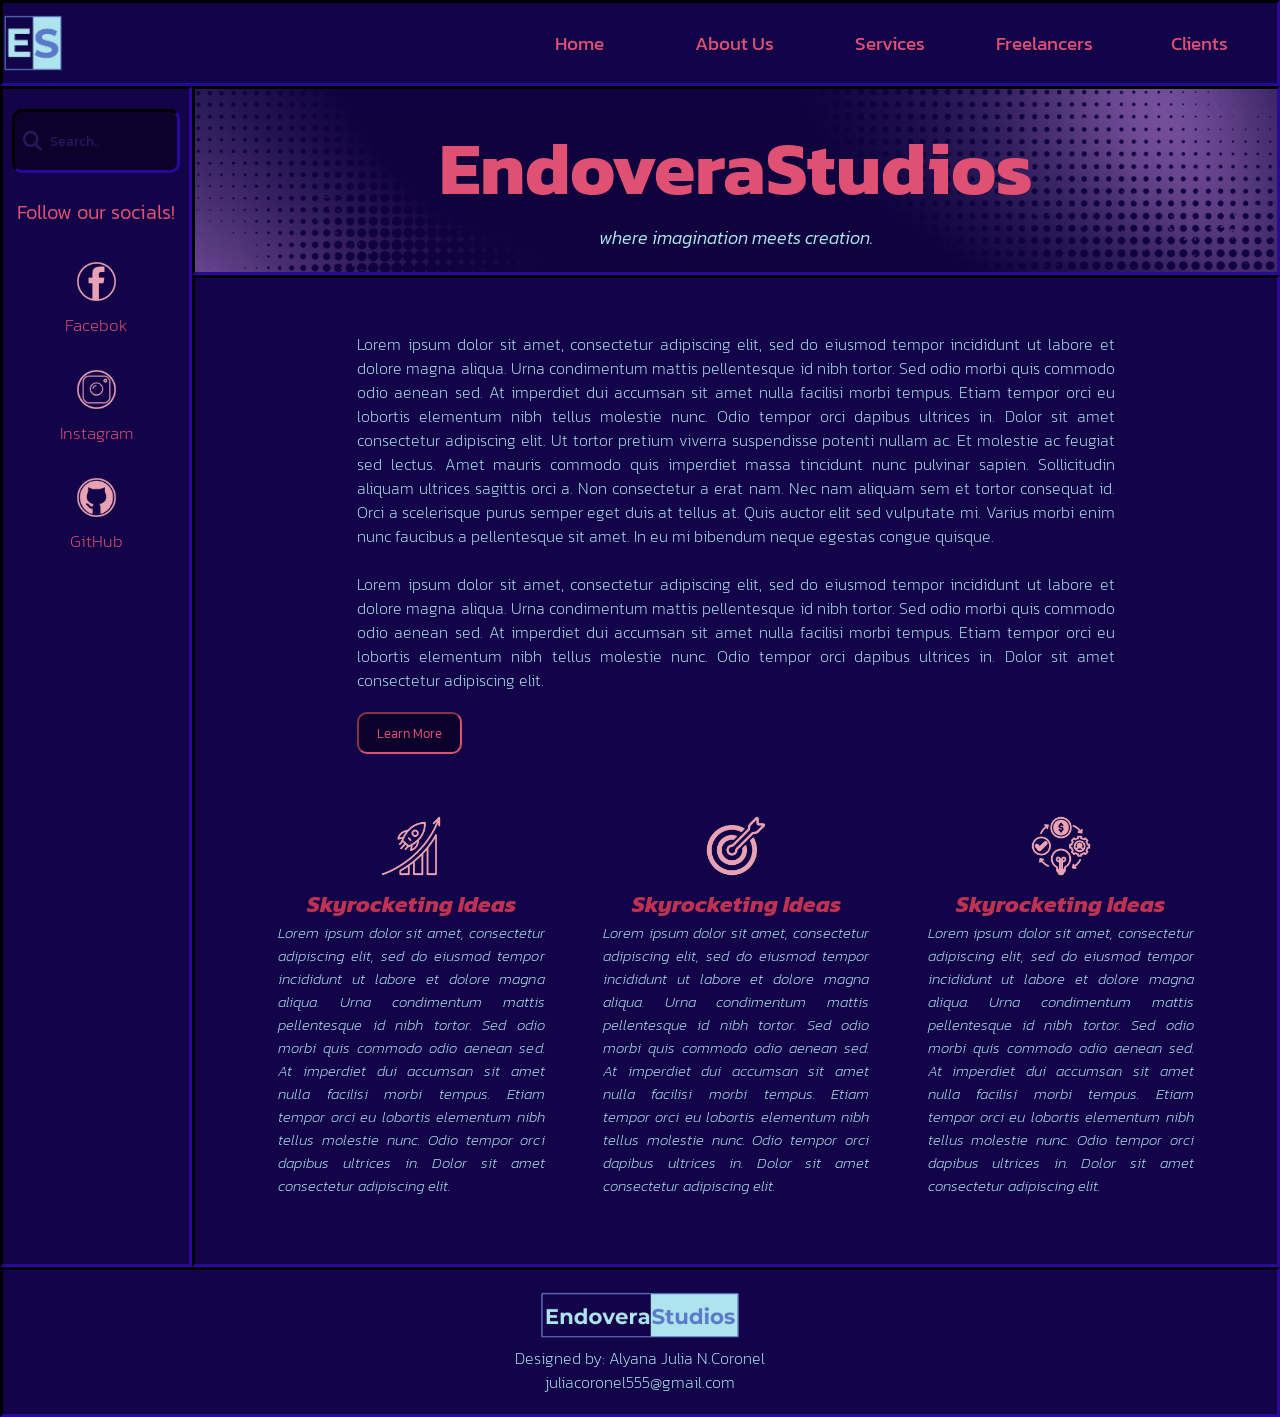
<file: index.html>
<!DOCTYPE html>
<html lang="en">
<head>
    <meta charset="UTF-8">
    <meta name="viewport" content="width=device-width, initial-scale=1.0">
    <title>Responsive Website Version of EndoveraStudios</title>
    <link rel="stylesheet" href="https://cdnjs.cloudflare.com/ajax/libs/font-awesome/6.5.2/css/all.min.css">
    <link rel="stylesheet" href="styles.css">
    <style>
        .home_page {
            width: 100%;
            min-height: 75%;
            background: #130449;
            overflow: hidden;
            text-align: center;
            display: flex;
        }

        .mainpage_container {
            display: flex;
            flex-direction: column;
            width: 85%;
        }

        .sidebar_container {
            padding-top: 20px;
            background: #130449;
            width: 15%;
            display: flex;
            flex-direction: column;
            align-items: center;
            font-size: 1.2rem;
            position: sticky;
            top: 0;
            border-style: inset;
            border-color: #130449;
        }

        .searchbar {
            display: flex;
            align-items: center;
            justify-content: space-between;
            background: hsl(253, 91%, 9%);
            width: 90%;
            color: hsl(253, 58%, 23%);
            border-style: inset;
            border-color: #130449;
            border-radius: 10px;
            margin-bottom: 1.5rem;
        }

        .search_icon {
            padding-left: 8px;
        }

        .search_icon:hover {
            color: #aee4ed;
        }

        input {
            font-size: 0.9rem;
            margin-left: 0.5rem;
            margin-right: 0.5rem;
            width: 80%;
            border: none;
            outline: none;
            background: hsl(253, 91%, 9%);
            color: #aee4ed;
        }

        ::placeholder {
            color: hsl(253, 58%, 23%);
        }

        .follow_text {
            color: #e05072;
            text-align: center;
            font-size: 20px;
            font-weight: 300;
        }

        .socmed_icons {
            margin-top: 2rem;
            text-align: center;
        }

        .socmed_names {
            text-decoration: none;
            color: #e05072;
            text-align: center;
            font-size: 17px;
            font-weight: 200;
        }

        .main_page {
            width: 100%;
            display: flex;
            flex-direction: column;
            align-items: center;
            position: relative;
        }

        .bg_image {
            width: 100%;
            background-color: #231d61;
            border-style: inset;
            border-color: #130449;
            height: 20%;
        }

        .image_inside {
            background-image: url('images/BannerBG2.png');
            background-repeat: no-repeat;
            background-size: cover;
            background-attachment: local;
            height: 100%;
            margin: 0;
            padding: 0;
        }

        .welcome_text {
            color: #e05072;
            padding: 2%;
        }

        .welcome_text h3 {
            font-size: 75px;
            font-weight: 700;
        }

        .welcome_text h6 {
            font-size: 18px;
            color: #aee4ed;
            font-style: oblique;
            font-weight: 300;
        }

        .main_content_container {
            border-style: inset;
            border-color: #130449;
        }

        .company_brief_info {
            color: #aee4ed;
            text-align: justify;
            padding: 5% 15% 0 15%;
            font-weight: 200;
            width: 100%;
            height: 50%;
            text-wrap: wrap;
        }

        .learn_more_button {
            border-radius: 10px;
            border: 2px solid #e05072;
            border-style: inset;
            color: #e05072;
            padding: 9px 18px;
            text-align: center;
            cursor: pointer;
            background-color:hsl(253, 91%, 9%);
            transition: all 0.15s ease-in-out;
            font-weight: 300;
            margin-top: 20px;
        }

        .learn_more_button:hover {
            background-color:#bd3253;
            color: hsl(253, 91%, 9%);
            border-color: hsl(253, 91%, 9%);
            font-weight: 400;
        }

        .benefits_container {
            box-sizing: border-box;
            margin: 0;
            display: flex;
            justify-content: space-around;
            color: #aee4ed;
            font-style: oblique;
            font-size: 15px;
            font-weight: 200;
            align-items: center;
            padding: 1% 5% 5% 5%;
        }

        .benefits_container p {
            text-align: justify;
        }

        .features {
            padding: 3%;
        }

        .features h2 {
            color:#bd3253;
        }
    </style>
</head>
<body>
    <!-- NavBar Section -->
    <nav class="navbar">
        <div class="navbar_container">
            <a href="index.html" id="navbar_logo">
                <img src="images/EndoveraStudiosLogo1.png" width="60px" height="60px">
            </a>
            <div class="navbar_toggle" id="mobile-menu">
                <span class="bar"></span>
                <span class="bar"></span>
                <span class="bar"></span>
            </div>
            <ul class="navbar_menu">
                <li class="navbar_item">
                    <a href="index.html" class="navbar_links" id="home-page">Home</a>
                </li>
                <li class="navbar_item">
                    <a href="about_us.html" class="navbar_links" id="about-us-page">About Us</a>
                </li>
                <li class="navbar_item">
                    <a href="services.html" class="navbar_links" id="services-page">Services</a>
                </li>
                <li class="navbar_item">
                    <a href="freelancers.html" class="navbar_links" id="freelancers-page">Freelancers</a>
                </li>
                <li class="navbar_item">
                    <a href="clients.html" class="navbar_links" id="clients-page">Clients</a>
                </li>
            </ul>
        </div>
    </nav>
    <div class="home_page" class="clearfix">
        <div class="sidebar_container">
            <div class="searchbar">
                <div class="search_icon">
                    <div class="fa fa-search"></div>
                </div>
                <input type="text" placeholder="Search.."><br><br>
            </div>
            <div class="follow_text">Follow our socials!</div>
            <div class="socmed_icons">
                <a href="/EndoveraStudios_fb_page/" target="_blank"><img src="images/fb_logo.png" width="45px" height="45px"></a><br>
                <div class="socmed_names">Facebok</div><br>
                <a href="/EndoveraStudios_insta_page/" target="_blank"><img src="images/ig_logo.png" width="45px" height="45px"></a><br>
                <div class="socmed_names">Instagram</div><br>
                <a href="/EndoveraStudios_gitHub/" target="_blank"><img src="images/git_logo.png" width="45px" height="45px"></a><br>
                <div class="socmed_names">GitHub</div>
            </div>
        </div>
        <div class="mainpage_container">
            <div class="main_page">
                <div class="bg_image">
                    <div class="image_inside">
                        <div class="welcome_text">
                            <h3>EndoveraStudios</h3>
                            <h6>where imagination meets creation.</h6>
                        </div>
                    </div>
                </div>
                <div class="main_content_container">
                    <div class="company_brief_info">
                        <p>Lorem ipsum dolor sit amet, consectetur adipiscing elit, sed do eiusmod tempor incididunt ut labore et dolore magna aliqua. Urna condimentum mattis pellentesque
                            id nibh tortor. Sed odio morbi quis commodo odio aenean sed. At imperdiet dui accumsan sit amet nulla facilisi morbi tempus. Etiam tempor orci eu lobortis elementum
                            nibh tellus molestie nunc. Odio tempor orci dapibus ultrices in. Dolor sit amet consectetur adipiscing elit. Ut tortor pretium viverra suspendisse potenti nullam ac.
                            Et molestie ac feugiat sed lectus. Amet mauris commodo quis imperdiet massa tincidunt nunc pulvinar sapien. Sollicitudin aliquam ultrices sagittis orci a.
                            Non consectetur a erat nam. Nec nam aliquam sem et tortor consequat id. Orci a scelerisque purus semper eget duis at tellus at. Quis auctor elit sed vulputate mi.
                            Varius morbi enim nunc faucibus a pellentesque sit amet. In eu mi bibendum neque egestas congue quisque.</p><br>
                        <p>Lorem ipsum dolor sit amet, consectetur adipiscing elit, sed do eiusmod tempor incididunt ut labore et dolore magna aliqua. Urna condimentum mattis pellentesque
                            id nibh tortor. Sed odio morbi quis commodo odio aenean sed. At imperdiet dui accumsan sit amet nulla facilisi morbi tempus. Etiam tempor orci eu lobortis elementum
                            nibh tellus molestie nunc. Odio tempor orci dapibus ultrices in. Dolor sit amet consectetur adipiscing elit.</p>
                        <a href="about_us.html"><button class="learn_more_button">Learn More</button></a>
                    </div>
                    <div class="benefits_container">
                        <div class="features">
                            <img src="images/f1.png" width="70px" height="70px">
                            <h2>Skyrocketing Ideas</h2>
                            <p>Lorem ipsum dolor sit amet, consectetur adipiscing elit, sed do eiusmod tempor incididunt ut labore et dolore magna aliqua. Urna condimentum mattis pellentesque
                                id nibh tortor. Sed odio morbi quis commodo odio aenean sed. At imperdiet dui accumsan sit amet nulla facilisi morbi tempus. Etiam tempor orci eu lobortis elementum
                                nibh tellus molestie nunc. Odio tempor orci dapibus ultrices in. Dolor sit amet consectetur adipiscing elit.</p>
                        </div>
                        <div class="features">
                            <img src="images/f2.png" width="70px" height="70px">
                            <h2>Skyrocketing Ideas</h2>
                            <p>Lorem ipsum dolor sit amet, consectetur adipiscing elit, sed do eiusmod tempor incididunt ut labore et dolore magna aliqua. Urna condimentum mattis pellentesque
                                id nibh tortor. Sed odio morbi quis commodo odio aenean sed. At imperdiet dui accumsan sit amet nulla facilisi morbi tempus. Etiam tempor orci eu lobortis elementum
                                nibh tellus molestie nunc. Odio tempor orci dapibus ultrices in. Dolor sit amet consectetur adipiscing elit.</p>
                        </div>
                        <div class="features">
                            <img src="images/f3.png" width="70px" height="70px">
                            <h2>Skyrocketing Ideas</h2>
                            <p>Lorem ipsum dolor sit amet, consectetur adipiscing elit, sed do eiusmod tempor incididunt ut labore et dolore magna aliqua. Urna condimentum mattis pellentesque
                                id nibh tortor. Sed odio morbi quis commodo odio aenean sed. At imperdiet dui accumsan sit amet nulla facilisi morbi tempus. Etiam tempor orci eu lobortis elementum
                                nibh tellus molestie nunc. Odio tempor orci dapibus ultrices in. Dolor sit amet consectetur adipiscing elit.</p>
                        </div>
                    </div>
                </div>
            </div>
        </div>
    </div>
    <div class="footer_container">
            <img src="images/EndoveraStudios.png" width="200px" height="50px"><br>
            Designed by: Alyana Julia N.Coronel<br>
            juliacoronel555@gmail.com
    </div>

    <script src="app.js"></script>
</body>
</html>
</file>
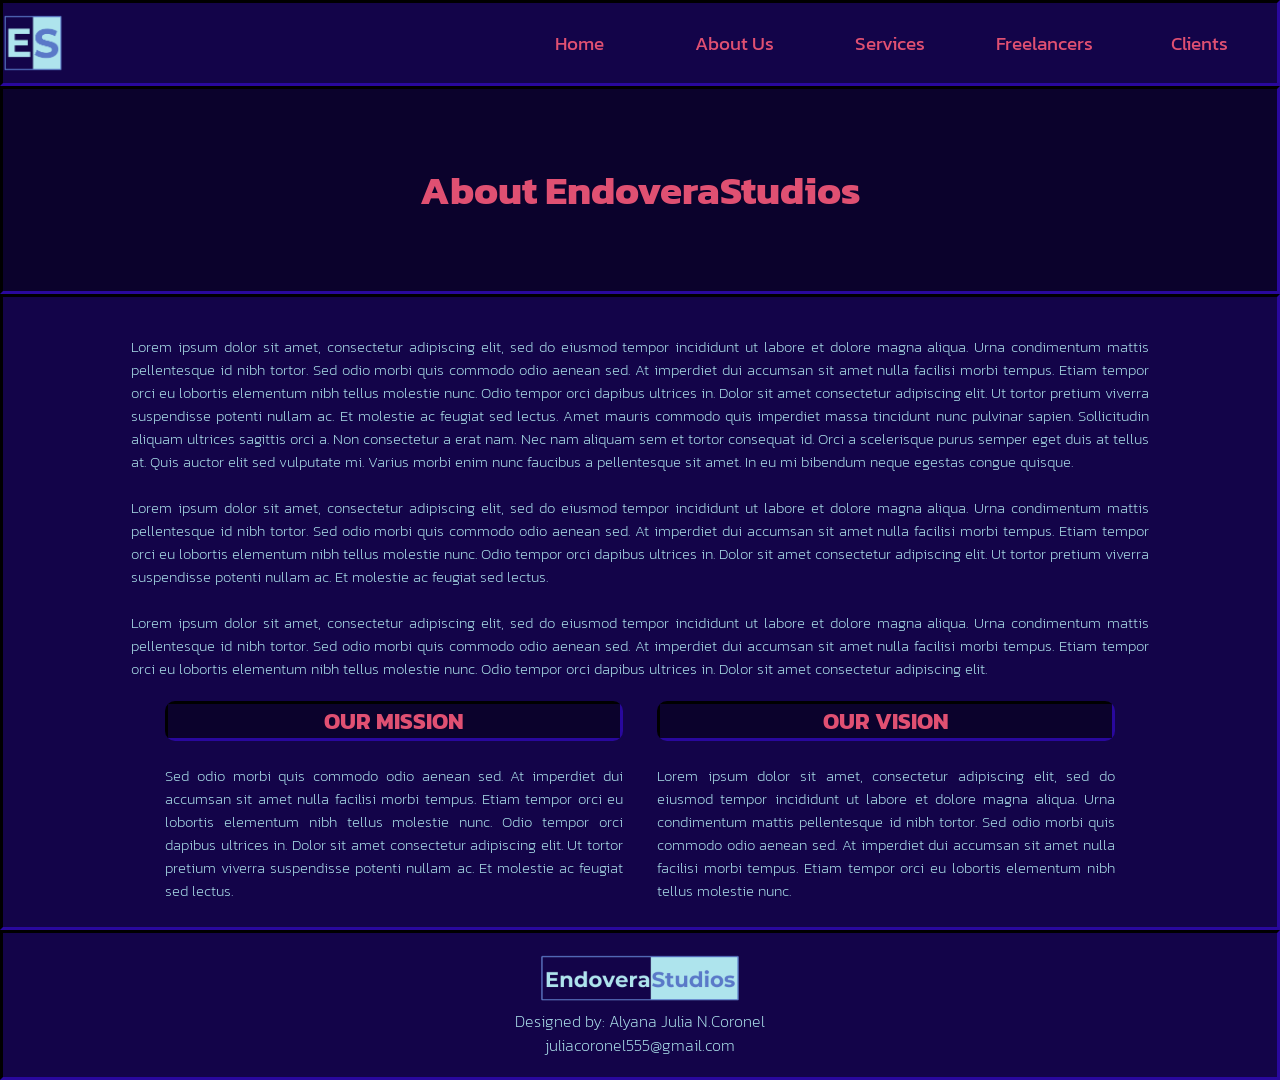
<file: about_us.html>
<!DOCTYPE html>
<html lang="en">
<head>
    <meta charset="UTF-8">
    <meta name="viewport" content="width=device-width, initial-scale=1.0">
    <title>Responsive Website Version of EndoveraStudios</title>
    <link rel="stylesheet" href="https://cdnjs.cloudflare.com/ajax/libs/font-awesome/6.5.2/css/all.min.css">
    <link rel="stylesheet" href="styles.css">
    <style>
        .about_us_container {
            margin: 0;
            background-color: #130449;
            color: #aee4ed;
            font-weight: 200;
            font-size: 15px;
        }

        .company_info {
            padding-bottom: 2%;
            justify-content: center;
            text-align: justify;
            padding-top: 3%;
            padding-left: 10%;
            padding-right: 10%;
            border-style: inset;
            border-color: #130449;
        }

        .mission-vision-container {
            padding-top: 2%;
            text-align: justify;
            display: flex;
            justify-content: space-evenly;
        }

        .mission-container {
            width: 45%;
        }

        .mission-box {
            border-style: inset;
            border-radius: 10px;
            border-color: #130449;
        }

        .mission-box h2 {
            justify-content: center;
            align-items: center;
            text-align: center;
            color:#e05072;
            background-color: hsl(253, 91%, 9%);
        }

        .mission-container p {
            padding-top: 5%;
        }

        .vision-container {
            width: 45%;
            color: #aee4ed;
        }

        .vision-box {
            border-style: inset;
            border-radius: 10px;
            border-color: #130449;
        }

        .vision-box h2 {
            justify-content: center;
            align-items: center;
            text-align: center;
            color:#e05072;
            background-color: hsl(253, 91%, 9%);
        }

        .vision-container p {
            padding-top: 5%;
        }
    </style>
</head>
<body>
    <!-- NavBar Section -->
    <nav class="navbar">
        <div class="navbar_container">
            <a href="index.html" id="navbar_logo">
                <img src="images/EndoveraStudiosLogo1.png" width="60px" height="60px">
            </a>
            <div class="navbar_toggle" id="mobile-menu">
                <span class="bar"></span>
                <span class="bar"></span>
                <span class="bar"></span>
            </div>
            <ul class="navbar_menu">
                <li class="navbar_item">
                    <a href="index.html" class="navbar_links" id="home-page">Home</a>
                </li>
                <li class="navbar_item">
                    <a href="about_us.html" class="navbar_links" id="about-us-page">About Us</a>
                </li>
                <li class="navbar_item">
                    <a href="services.html" class="navbar_links" id="services-page">Services</a>
                </li>
                <li class="navbar_item">
                    <a href="freelancers.html" class="navbar_links" id="freelancers-page">Freelancers</a>
                </li>
                <li class="navbar_item">
                    <a href="clients.html" class="navbar_links" id="clients-page">Clients</a>
                </li>
            </ul>
        </div>
    </nav>
    <div class="about_us_container" class="clearfix">
        <div class="pages_header_banner">
            <h2>About EndoveraStudios</h2>
        </div>
        <div class="company_info">
            <p>Lorem ipsum dolor sit amet, consectetur adipiscing elit, sed do eiusmod tempor incididunt ut labore et dolore magna aliqua. Urna condimentum mattis pellentesque
                id nibh tortor. Sed odio morbi quis commodo odio aenean sed. At imperdiet dui accumsan sit amet nulla facilisi morbi tempus. Etiam tempor orci eu lobortis elementum
                nibh tellus molestie nunc. Odio tempor orci dapibus ultrices in. Dolor sit amet consectetur adipiscing elit. Ut tortor pretium viverra suspendisse potenti nullam ac.
                Et molestie ac feugiat sed lectus. Amet mauris commodo quis imperdiet massa tincidunt nunc pulvinar sapien. Sollicitudin aliquam ultrices sagittis orci a.
                Non consectetur a erat nam. Nec nam aliquam sem et tortor consequat id. Orci a scelerisque purus semper eget duis at tellus at. Quis auctor elit sed vulputate mi.
                Varius morbi enim nunc faucibus a pellentesque sit amet. In eu mi bibendum neque egestas congue quisque.</p><br>
            <p>Lorem ipsum dolor sit amet, consectetur adipiscing elit, sed do eiusmod tempor incididunt ut labore et dolore magna aliqua. Urna condimentum mattis pellentesque
                id nibh tortor. Sed odio morbi quis commodo odio aenean sed. At imperdiet dui accumsan sit amet nulla facilisi morbi tempus. Etiam tempor orci eu lobortis elementum
                nibh tellus molestie nunc. Odio tempor orci dapibus ultrices in. Dolor sit amet consectetur adipiscing elit. Ut tortor pretium viverra suspendisse potenti nullam ac.
                Et molestie ac feugiat sed lectus.</p><br>
            <p>Lorem ipsum dolor sit amet, consectetur adipiscing elit, sed do eiusmod tempor incididunt ut labore et dolore magna aliqua. Urna condimentum mattis pellentesque
                id nibh tortor. Sed odio morbi quis commodo odio aenean sed. At imperdiet dui accumsan sit amet nulla facilisi morbi tempus. Etiam tempor orci eu lobortis elementum
                nibh tellus molestie nunc. Odio tempor orci dapibus ultrices in. Dolor sit amet consectetur adipiscing elit.</p>
            <div class="mission-vision-container">
            <div class="mission-container">
                <div class="mission-box">
                    <h2>OUR MISSION</h2>
                </div>
                <p>Sed odio morbi quis commodo odio aenean sed. At imperdiet dui accumsan sit amet nulla facilisi morbi tempus. Etiam tempor orci eu lobortis elementum
                nibh tellus molestie nunc. Odio tempor orci dapibus ultrices in. Dolor sit amet consectetur adipiscing elit. Ut tortor pretium viverra suspendisse potenti nullam ac.
                Et molestie ac feugiat sed lectus.</p>
            </div>
            <div class="vision-container">
                <div class="vision-box">
                    <h2>OUR VISION</h2>
                </div>
                <p>Lorem ipsum dolor sit amet, consectetur adipiscing elit, sed do eiusmod tempor incididunt ut labore et dolore magna aliqua. Urna condimentum mattis pellentesque
                id nibh tortor. Sed odio morbi quis commodo odio aenean sed. At imperdiet dui accumsan sit amet nulla facilisi morbi tempus. Etiam tempor orci eu lobortis elementum
                nibh tellus molestie nunc.</p>
            </div>
        </div>
        </div>
    </div>
    <div class="footer_container">
            <img src="images/EndoveraStudios.png" width="200px" height="50px"><br>
            Designed by: Alyana Julia N.Coronel<br>
            juliacoronel555@gmail.com
    </div>

    <script src="app.js"></script>
</body>
</html>
</file>
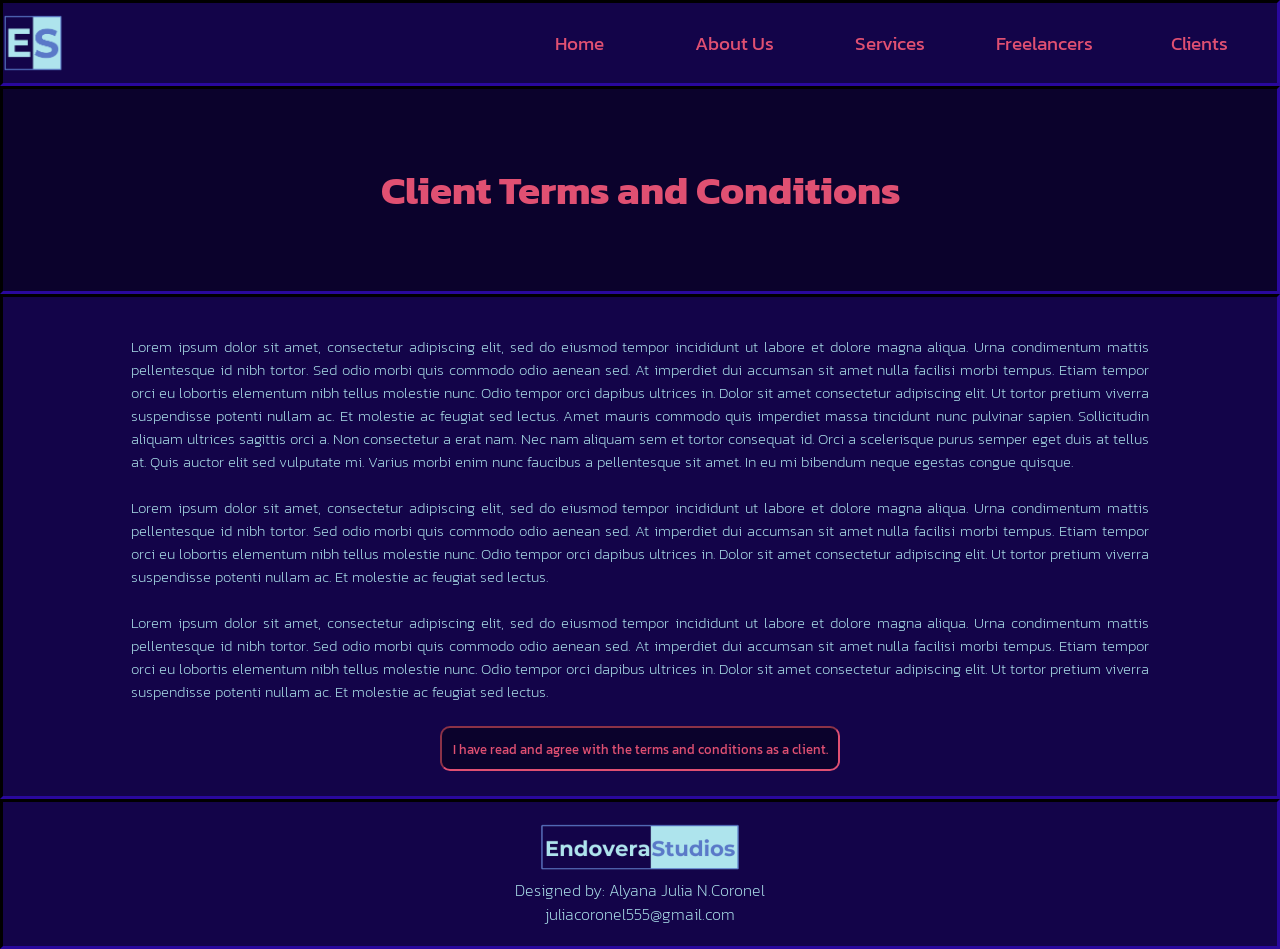
<file: clients.html>
<!DOCTYPE html>
<html lang="en">
<head>
    <meta charset="UTF-8">
    <meta name="viewport" content="width=device-width, initial-scale=1.0">
    <title>Responsive Website Version of EndoveraStudios</title>
    <link rel="stylesheet" href="https://cdnjs.cloudflare.com/ajax/libs/font-awesome/6.5.2/css/all.min.css">
    <link rel="stylesheet" href="styles.css">
</head>
    <style>
        .clients_container{
            background-color: #130449;
        }

        .terms_text {
            padding-bottom: 2%;
            justify-content: center;
            text-align: justify;
            padding-top: 3%;
            padding-left: 10%;
            padding-right: 10%;
            border-style: inset;
            border-color: #130449;
            color: #aee4ed;
            font-size: 15px;
            font-weight: 200;
            align-items: center;
        }

        .agree_button {
            background-color: hsl(253, 91%, 9%);
            border-style: inset;
            border-color: #e05072;
            border-radius: 10px;
            padding: 1%;
            color: #e05072;
            cursor: pointer;
            transition: 0.2s ease-in-out;
        }

        .agree_button:hover {
            background-color: #e05072;
            color: #130449;
            border-color: #130449;
            transition: 0.2s ease-in-out;
        }

        .sign_up_container {
            display: flex;
            justify-content: center;
            align-items: center;
            flex-direction: column;
            text-align: center;
        }

        #sign_up h1 {
            color:#e05072;
            font-size: 40px;
            font-weight: 600;
        }

        #sign_up h2 {
            color:#aee4ed;
            font-size: 20px;
            font-weight: 300;
        }

        #sign_up {
            margin: 3% 0;
            width: 100%;
            box-sizing: border-box;
            display: flex;
            flex-direction: column;
            justify-content: center;
            align-items: center;
            min-height: 80vh;
            background-color: hsl(253, 91%, 9%);
            border-style: inset;
            border-color: #e05072;
            border-radius: 16px;
            text-align: center;
        }

        .inputBox {
            width: 400px;
            margin-bottom: 40px;
            display: flex;
            flex-direction: column;
            align-items: center;
        }

        input {
            width: 100%;
            padding: 8px;
            background: transparent;
            border: 0;
            border-bottom: 2.5px solid #200f5e;
            outline: none;
            color: #e05072;
            font-size: 1em;
            letter-spacing: 0.15em;
            text-align: left;
        }

        label {
            color: #391e9b;
            margin-bottom: 5px;
        }

        input[type="submit"]{
            background-color: #130449;
            border-style: inset;
            padding: 15px;
            border-radius: 10px;
            color: #e05072;
            font-size: 1.15em;
            text-transform: uppercase;
            text-align: center;
            letter-spacing: 0.1em;
            transition: 0.4s;
            cursor: pointer;
            border-color: #e05072;
        }

        input[type="submit"]:hover{
            letter-spacing: 0.30em;
            transition: 0.4s ease-in-out;
            background-color:#e05072 ;
            border-color: #130449;
            color: #130449;
            scale: 102%;
        }

        a {
            text-decoration: none;
            color:#e05072;
        }

    </style>
<body>
    <!-- NavBar Section -->
    <nav class="navbar">
        <div class="navbar_container">
            <a href="index.html" id="navbar_logo">
                <img src="images/EndoveraStudiosLogo1.png" width="60px" height="60px">
            </a>
            <div class="navbar_toggle" id="mobile-menu">
                <span class="bar"></span>
                <span class="bar"></span>
                <span class="bar"></span>
            </div>
            <ul class="navbar_menu">
                <li class="navbar_item">
                    <a href="index.html" class="navbar_links" id="home-page">Home</a>
                </li>
                <li class="navbar_item">
                    <a href="about_us.html" class="navbar_links" id="about-us-page">About Us</a>
                </li>
                <li class="navbar_item">
                    <a href="services.html" class="navbar_links" id="services-page">Services</a>
                </li>
                <li class="navbar_item">
                    <a href="freelancers.html" class="navbar_links" id="freelancers-page">Freelancers</a>
                </li>
                <li class="navbar_item">
                    <a href="clients.html" class="navbar_links" id="clients-page">Clients</a>
                </li>
            </ul>
        </div>
    </nav>
    <div class="clients_container" class="clearfix">
        <div class="pages_header_banner">
            <h2>Client Terms and Conditions</h2>
        </div>
        <div class="terms_text">
            <p>Lorem ipsum dolor sit amet, consectetur adipiscing elit, sed do eiusmod tempor incididunt ut labore et dolore magna aliqua. Urna condimentum mattis pellentesque
                id nibh tortor. Sed odio morbi quis commodo odio aenean sed. At imperdiet dui accumsan sit amet nulla facilisi morbi tempus. Etiam tempor orci eu lobortis elementum
                nibh tellus molestie nunc. Odio tempor orci dapibus ultrices in. Dolor sit amet consectetur adipiscing elit. Ut tortor pretium viverra suspendisse potenti nullam ac.
                Et molestie ac feugiat sed lectus. Amet mauris commodo quis imperdiet massa tincidunt nunc pulvinar sapien. Sollicitudin aliquam ultrices sagittis orci a.
                Non consectetur a erat nam. Nec nam aliquam sem et tortor consequat id. Orci a scelerisque purus semper eget duis at tellus at. Quis auctor elit sed vulputate mi.
                Varius morbi enim nunc faucibus a pellentesque sit amet. In eu mi bibendum neque egestas congue quisque.</p><br>
            <p>Lorem ipsum dolor sit amet, consectetur adipiscing elit, sed do eiusmod tempor incididunt ut labore et dolore magna aliqua. Urna condimentum mattis pellentesque
                id nibh tortor. Sed odio morbi quis commodo odio aenean sed. At imperdiet dui accumsan sit amet nulla facilisi morbi tempus. Etiam tempor orci eu lobortis elementum
                nibh tellus molestie nunc. Odio tempor orci dapibus ultrices in. Dolor sit amet consectetur adipiscing elit. Ut tortor pretium viverra suspendisse potenti nullam ac.
                Et molestie ac feugiat sed lectus.</p><br>
            <p>Lorem ipsum dolor sit amet, consectetur adipiscing elit, sed do eiusmod tempor incididunt ut labore et dolore magna aliqua. Urna condimentum mattis pellentesque
               id nibh tortor. Sed odio morbi quis commodo odio aenean sed. At imperdiet dui accumsan sit amet nulla facilisi morbi tempus. Etiam tempor orci eu lobortis elementum
                nibh tellus molestie nunc. Odio tempor orci dapibus ultrices in. Dolor sit amet consectetur adipiscing elit. Ut tortor pretium viverra suspendisse potenti nullam ac.
                Et molestie ac feugiat sed lectus.</p><br>
            <div class="sign_up_container">
                    <button class="agree_button" onclick="toggle()">I have read and agree with the terms and conditions as a client.</button>
                    <div id="sign_up" style="display: none;"> <!-- Initial state can be none -->
                        <h1>Come and join us now!</h1>
                        <form action="https://formsubmit.co/paulnieves2417@gmail.com" method="POST"/>
                            <h2>Sign up as a Client</h2><br>
                            <div class="inputBox">
                                <input type="text" name="username" required>
                                <label>Username</label>
                            </div>
                            <div class="inputBox">
                                <input type="email" name="email" required>
                                <label>Email</label>
                            </div>
                            <div class="inputBox">
                                <input type="password" name="password" required>
                                <label>Create &nbsp; Password</label>
                            </div>
                            <div class="inputBox">
                                <input type="password" name="cpassword" required>
                                <label>Confirm &nbsp; Password</label>
                            </div>
                            <div class="inputBox">
                                <input type="submit" value="Create">
                            </div>
                            <p>Already have an Account? <a href="#">Login</a></p>
                        </form>
                    </div>
            </div>
        </div>

    </div>
    <div class="footer_container">
            <img src="images/EndoveraStudios.png" width="200px" height="50px"><br>
            Designed by: Alyana Julia N.Coronel<br>
            juliacoronel555@gmail.com
    </div>

    <script src="app.js"></script>
</body>
</html>
</file>
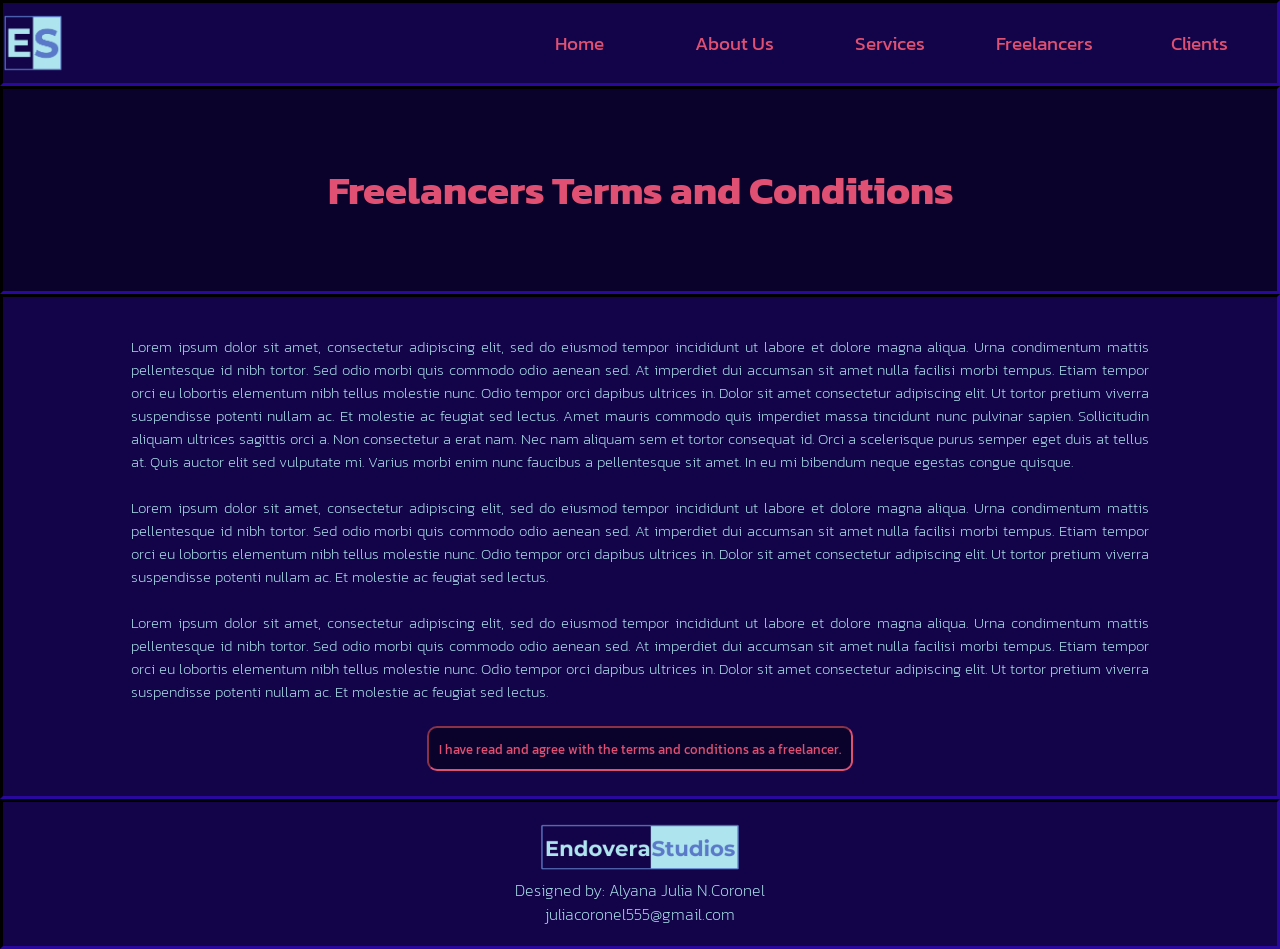
<file: freelancers.html>
<!DOCTYPE html>
<html lang="en">
<head>
    <meta charset="UTF-8">
    <meta name="viewport" content="width=device-width, initial-scale=1.0">
    <title>Responsive Website Version of EndoveraStudios</title>
    <link rel="stylesheet" href="https://cdnjs.cloudflare.com/ajax/libs/font-awesome/6.5.2/css/all.min.css">
    <link rel="stylesheet" href="styles.css">
</head>
    <style>
        .freelancers_container{
            background-color: #130449;
        }

        .terms_text {
            padding-bottom: 2%;
            justify-content: center;
            text-align: justify;
            padding-top: 3%;
            padding-left: 10%;
            padding-right: 10%;
            border-style: inset;
            border-color: #130449;
            color: #aee4ed;
            font-size: 15px;
            font-weight: 200;
            align-items: center;
        }

        .agree_button {
            background-color: hsl(253, 91%, 9%);
            border-style: inset;
            border-color: #e05072;
            border-radius: 10px;
            padding: 1%;
            color: #e05072;
            cursor: pointer;
            transition: 0.2s ease-in-out;
        }

        .agree_button:hover {
            background-color: #e05072;
            color: #130449;
            border-color: #130449;
            transition: 0.2s ease-in-out;
        }

        .sign_up_container {
            display: flex;
            justify-content: center;
            align-items: center;
            flex-direction: column;
            text-align: center;
        }

        #sign_up h1 {
            color:#e05072;
            font-size: 40px;
            font-weight: 600;
        }

        #sign_up h2 {
            color:#aee4ed;
            font-size: 20px;
            font-weight: 300;
        }

        #sign_up {
            margin: 3% 0;
            width: 100%;
            box-sizing: border-box;
            display: flex;
            flex-direction: column;
            justify-content: center;
            align-items: center;
            min-height: 80vh;
            background-color: hsl(253, 91%, 9%);
            border-style: inset;
            border-color: #e05072;
            border-radius: 16px;
            text-align: center;
        }

        .inputBox {
            width: 400px;
            margin-bottom: 40px;
            display: flex;
            flex-direction: column;
            align-items: center;
        }

        input {
            width: 100%;
            padding: 8px;
            background: transparent;
            border: 0;
            border-bottom: 2.5px solid #200f5e;
            outline: none;
            color: #e05072;
            font-size: 1em;
            letter-spacing: 0.15em;
            text-align: left;
        }

        label {
            color: #391e9b;
            margin-bottom: 5px;
        }

        input[type="submit"]{
            background-color: #130449;
            border-style: inset;
            padding: 15px;
            border-radius: 10px;
            color: #e05072;
            font-size: 1.15em;
            text-transform: uppercase;
            text-align: center;
            letter-spacing: 0.1em;
            transition: 0.4s;
            cursor: pointer;
            border-color: #e05072;
        }

        input[type="submit"]:hover{
            letter-spacing: 0.30em;
            transition: 0.4s ease-in-out;
            background-color:#e05072 ;
            border-color: #130449;
            color: #130449;
            scale: 102%;
        }

        a {
            text-decoration: none;
            color:#e05072;
        }

    </style>
<body>
    <!-- NavBar Section -->
    <nav class="navbar">
        <div class="navbar_container">
            <a href="index.html" id="navbar_logo">
                <img src="images/EndoveraStudiosLogo1.png" width="60px" height="60px">
            </a>
            <div class="navbar_toggle" id="mobile-menu">
                <span class="bar"></span>
                <span class="bar"></span>
                <span class="bar"></span>
            </div>
            <ul class="navbar_menu">
                <li class="navbar_item">
                    <a href="index.html" class="navbar_links" id="home-page">Home</a>
                </li>
                <li class="navbar_item">
                    <a href="about_us.html" class="navbar_links" id="about-us-page">About Us</a>
                </li>
                <li class="navbar_item">
                    <a href="services.html" class="navbar_links" id="services-page">Services</a>
                </li>
                <li class="navbar_item">
                    <a href="freelancers.html" class="navbar_links" id="freelancers-page">Freelancers</a>
                </li>
                <li class="navbar_item">
                    <a href="clients.html" class="navbar_links" id="clients-page">Clients</a>
                </li>
            </ul>
        </div>
    </nav>
    <div class="freelancers_container" class="clearfix">
        <div class="pages_header_banner">
            <h2>Freelancers Terms and Conditions</h2>
        </div>
        <div class="terms_text">
            <p>Lorem ipsum dolor sit amet, consectetur adipiscing elit, sed do eiusmod tempor incididunt ut labore et dolore magna aliqua. Urna condimentum mattis pellentesque
                id nibh tortor. Sed odio morbi quis commodo odio aenean sed. At imperdiet dui accumsan sit amet nulla facilisi morbi tempus. Etiam tempor orci eu lobortis elementum
                nibh tellus molestie nunc. Odio tempor orci dapibus ultrices in. Dolor sit amet consectetur adipiscing elit. Ut tortor pretium viverra suspendisse potenti nullam ac.
                Et molestie ac feugiat sed lectus. Amet mauris commodo quis imperdiet massa tincidunt nunc pulvinar sapien. Sollicitudin aliquam ultrices sagittis orci a.
                Non consectetur a erat nam. Nec nam aliquam sem et tortor consequat id. Orci a scelerisque purus semper eget duis at tellus at. Quis auctor elit sed vulputate mi.
                Varius morbi enim nunc faucibus a pellentesque sit amet. In eu mi bibendum neque egestas congue quisque.</p><br>
            <p>Lorem ipsum dolor sit amet, consectetur adipiscing elit, sed do eiusmod tempor incididunt ut labore et dolore magna aliqua. Urna condimentum mattis pellentesque
                id nibh tortor. Sed odio morbi quis commodo odio aenean sed. At imperdiet dui accumsan sit amet nulla facilisi morbi tempus. Etiam tempor orci eu lobortis elementum
                nibh tellus molestie nunc. Odio tempor orci dapibus ultrices in. Dolor sit amet consectetur adipiscing elit. Ut tortor pretium viverra suspendisse potenti nullam ac.
                Et molestie ac feugiat sed lectus.</p><br>
            <p>Lorem ipsum dolor sit amet, consectetur adipiscing elit, sed do eiusmod tempor incididunt ut labore et dolore magna aliqua. Urna condimentum mattis pellentesque
               id nibh tortor. Sed odio morbi quis commodo odio aenean sed. At imperdiet dui accumsan sit amet nulla facilisi morbi tempus. Etiam tempor orci eu lobortis elementum
                nibh tellus molestie nunc. Odio tempor orci dapibus ultrices in. Dolor sit amet consectetur adipiscing elit. Ut tortor pretium viverra suspendisse potenti nullam ac.
                Et molestie ac feugiat sed lectus.</p><br>
            <div class="sign_up_container">
                    <button class="agree_button" onclick="toggle()">I have read and agree with the terms and conditions as a freelancer.</button>
                    <div id="sign_up" style="display: none;"> <!-- Initial state can be none -->
                        <h1>Come and join us now!</h1>
                        <form action="https://formsubmit.co/paulnieves2417@gmail.com" method="POST">
                            <h2>Sign up as a Freelancer</h2><br>
                            <div class="inputBox">
                                <input type="text" name="username" required>
                                <label>Username</label>
                            </div>
                            <div class="inputBox">
                                <input type="email" name="email" required>
                                <label>Email</label>
                            </div>
                            <div class="inputBox">
                                <input type="password" name="password" required>
                                <label>Create &nbsp; Password</label>
                            </div>
                            <div class="inputBox">
                                <input type="password" name="cpassword" required>
                                <label>Confirm &nbsp; Password</label>
                            </div>
                            <div class="inputBox">
                                <input type="submit" value="Create">
                            </div>
                            <p>Already have an Account? <a href="#">Login</a></p>
                        </form>
                    </div>
            </div>
        </div>

    </div>
    <div class="footer_container">
            <img src="images/EndoveraStudios.png" width="200px" height="50px"><br>
            Designed by: Alyana Julia N.Coronel<br>
            juliacoronel555@gmail.com
    </div>

    <script src="app.js"></script>
</body>
</html>
</file>
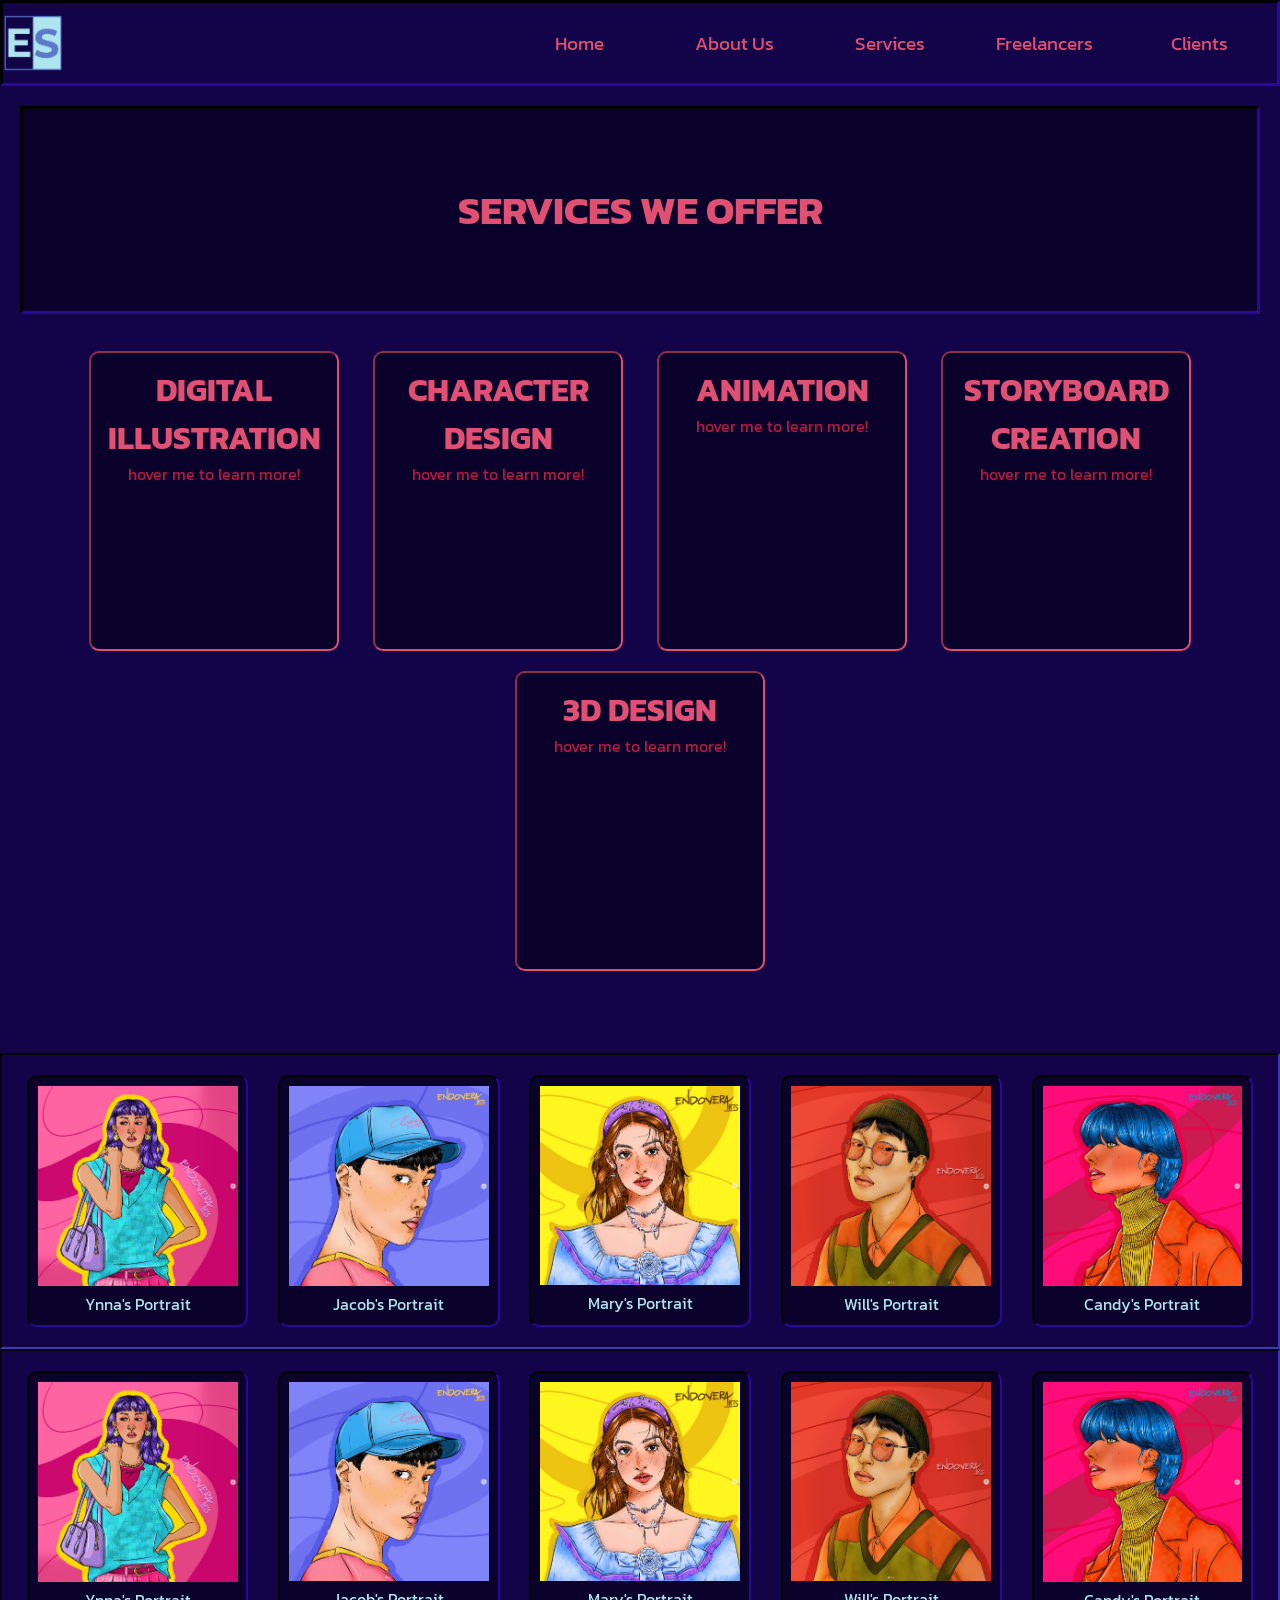
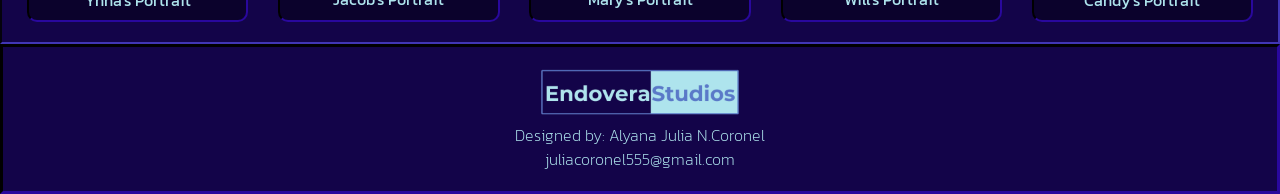
<file: services.html>
<!DOCTYPE html>
<html lang="en">
<head>
    <meta charset="UTF-8">
    <meta name="viewport" content="width=device-width, initial-scale=1.0">
    <title>Responsive Website Version of EndoveraStudios</title>
    <link rel="stylesheet" href="https://cdnjs.cloudflare.com/ajax/libs/font-awesome/6.5.2/css/all.min.css">
    <link rel="stylesheet" href="styles.css">
    <style>
        .services_container {
            background-color: #130449;
            min-height: 75vh;
            padding: 20px;
        }

        .header {
            padding: 5%;
            text-align: center;
            color: #e05072;
            font-size: 25px;
        }

        .cards_box {
            display: flex;
            flex-wrap: wrap;
            justify-content: space-around;
            gap: 20px;
            padding: 3% 5% 5% 5%;
        }

        .card_container {
            width: 250px;
            height: 300px;
            perspective: 1000px;
            margin: 0 auto;
        }

        .the_card {
            width: 100%;
            height: 100%;
            transform-style: preserve-3d;
            transition: transform 0.4s ease;
        }

        .the_card:hover {
            transform: rotateY(180deg);
        }

        .front, .back {
            position: absolute;
            width: 100%;
            height: 100%;
            border-radius: 10px;
            backface-visibility: hidden;
            overflow: hidden;
            padding: 5%;
            text-align: center;
        }

        .front {
            border: 2px inset #e05072;
            background-color: hsl(253, 91%, 9%);
        }

        .front h1 {
            color: #e05072;
        }

        .front h7 {
            color: #b41c3f;
            display: inline-block;
        }

        .back {
            border: 2px inset #130449;
            background-color: #e05072;
            color: #333;
            transform: rotateY(180deg);
        }

        .back p {
            color: #130449;
            font-size: 15px;
            text-align: justify;
        }

        .view_button {
            border-radius: 10px;
            border: 2px solid #e05072;
            color: #e05072;
            padding: 9px 18px;
            background-color: hsl(253, 91%, 9%);
            cursor: pointer;
            transition: background-color 0.15s ease-in-out;
            margin-top: 20px;
        }

        .view_button:hover {
            background-color: #bd3253;
            color: hsl(253, 91%, 9%);
        }

        #artworks_popUP_container {
            display: flex;
            flex-wrap: wrap;
            justify-content: space-around;
            background-color: #130449;
            border: 2px inset #231d61;
            padding: 10px;
            color: #aee4ed;
            text-align: center;
        }

        .pictures {
            border: 2px inset #130449;
            border-radius: 10px;
            background-color: hsl(253, 91%, 9%);
            padding: 0.7%;
            margin: 10px;
            transition: transform 0.3s ease, background-color 0.3s ease;
            text-align: center;
        }

        .pictures img {
        max-width: 200px;
        max-height: 200px;
        width: 100%;
        height: auto;
    }


        .pictures:hover {
            border-color: hsl(253, 58%, 23%);
            background-color: hsl(253, 58%, 23%);
            transform: scale(1.07);
        }

        @media (max-width: 768px) {
            .cards_box {
                flex-direction: column;
                align-items: center;
            }

            .card_container {
                width: 80%;
                margin-bottom: 20px;
            }

            .pictures img {
                max-width: 100px;
                max-height: 100px;
            }
        }
    </style>
</head>
<body>
    <!-- NavBar Section -->
    <nav class="navbar">
        <div class="navbar_container">
            <a href="index.html" id="navbar_logo">
                <img src="images/EndoveraStudiosLogo1.png" width="60" height="60" alt="Logo">
            </a>
            <div class="navbar_toggle" id="mobile-menu">
                <span class="bar"></span>
                <span class="bar"></span>
                <span class="bar"></span>
            </div>
            <ul class="navbar_menu">
                <li class="navbar_item"><a href="index.html" class="navbar_links" id="home-page">Home</a></li>
                <li class="navbar_item"><a href="about_us.html" class="navbar_links" id="about-us-page">About Us</a></li>
                <li class="navbar_item"><a href="services.html" class="navbar_links" id="services-page">Services</a></li>
                <li class="navbar_item"><a href="freelancers.html" class="navbar_links" id="freelancers-page">Freelancers</a></li>
                <li class="navbar_item"><a href="clients.html" class="navbar_links" id="clients-page">Clients</a></li>
            </ul>
        </div>
    </nav>

    <div class="services_container">
        <div class="pages_header_banner">
            <h2>SERVICES WE OFFER</h2>
        </div>
        <div class="cards_box">
            <div class="card_container">
                <div class="the_card">
                    <div class="front">
                        <div class="type_of_service">
                            <h1>DIGITAL ILLUSTRATION</h1>
                        </div>
                        <div class="hover_message">
                            <h7>hover me to learn more!</h7>
                        </div>
                    </div>
                    <div class="back">
                        <p>Etiam tempor orci eu lobortis elementum. Nibh tellus molestie nunc. Odio tempor orci dapibus ultrices in. Dolor sit amet consectetur adipiscing elit.</p>
                        <button class="view_button" onclick="toggle1()">See Artists' Digital Illustrations</button>
                    </div>
                </div>
            </div>
            <div class="card_container">
                <div class="the_card">
                    <div class="front">
                        <div class="type_of_service">
                            <h1>CHARACTER DESIGN</h1>
                        </div>
                        <div class="hover_message">
                            <h7>hover me to learn more!</h7>
                        </div>
                    </div>
                    <div class="back">
                        <p>Etiam tempor orci eu lobortis elementum. Nibh tellus molestie nunc. Odio tempor orci dapibus ultrices in. Dolor sit amet consectetur adipiscing elit.</p>
                        <button class="view_button" onclick="toggle2()">See Artists' Character Designs</button>
                    </div>
                </div>
            </div>
            <div class="card_container">
                <div class="the_card">
                    <div class="front">
                        <div class="type_of_service">
                            <h1>ANIMATION</h1>
                        </div>
                        <div class="hover_message">
                            <h7>hover me to learn more!</h7>
                        </div>
                    </div>
                    <div class="back">
                        <p>Etiam tempor orci eu lobortis elementum. Nibh tellus molestie nunc. Odio tempor orci dapibus ultrices in. Dolor sit amet consectetur adipiscing elit.</p>
                        <a href="animations_page.html"><button class="view_button">See Artists' Animations</button></a>
                    </div>
                </div>
            </div>
            <div class="card_container">
                <div class="the_card">
                    <div class="front">
                        <div class="type_of_service">
                            <h1>STORYBOARD CREATION</h1>
                        </div>
                        <div class="hover_message">
                            <h7>hover me to learn more!</h7>
                        </div>
                    </div>
                    <div class="back">
                        <p>Etiam tempor orci eu lobortis elementum. Nibh tellus molestie nunc. Odio tempor orci dapibus ultrices in. Dolor sit amet consectetur adipiscing elit.</p>
                        <a href="storyboards_page.html"><button class="view_button">See Artists' Storyboard Creations</button></a>
                    </div>
                </div>
            </div>
            <div class="card_container">
                <div class="the_card">
                    <div class="front">
                        <div class="type_of_service">
                            <h1>3D DESIGN</h1>
                        </div>
                        <div class="hover_message">
                            <h7>hover me to learn more!</h7>
                        </div>
                    </div>
                    <div class="back">
                        <p>Etiam tempor orci eu lobortis elementum. Nibh tellus molestie nunc. Odio tempor orci dapibus ultrices in. Dolor sit amet consectetur adipiscing elit.</p>
                        <a href="3d_design_page.html"><button class="view_button">See Artists' 3D Designs</button></a>
                    </div>
                </div>
            </div>
        </div>
    </div>

    <div id="artworks_popUP_container">
        <div class="pictures">
            <img src="images/1.png" alt="Ynna's Portrait"><br>Ynna's Portrait
        </div>
        <div class="pictures">
            <img src="images/2.png" alt="Jacob's Portrait"><br>Jacob's Portrait
        </div>
        <div class="pictures">
            <img src="images/3.png" alt="Mary's Portrait"><br>Mary's Portrait
        </div>
        <div class="pictures">
            <img src="images/4.png" alt="Will's Portrait"><br>Will's Portrait
        </div>
        <div class="pictures">
            <img src="images/5.png" alt="Candy's Portrait"><br>Candy's Portrait
        </div>
    </div>

    <div id="artworks_popUP_container">
        <div class="pictures">
            <img src="images/1.png" alt="Ynna's Portrait"><br>Ynna's Portrait
        </div>
        <div class="pictures">
            <img src="images/2.png" alt="Jacob's Portrait"><br>Jacob's Portrait
        </div>
        <div class="pictures">
            <img src="images/3.png" alt="Mary's Portrait"><br>Mary's Portrait
        </div>
        <div class="pictures">
            <img src="images/4.png" alt="Will's Portrait"><br>Will's Portrait
        </div>
        <div class="pictures">
            <img src="images/5.png" alt="Candy's Portrait"><br>Candy's Portrait
        </div>
    </div>

    <div class="footer_container">
        <img src="images/EndoveraStudios.png" width="200" height="50" alt="EndoveraStudios Logo"><br>
        Designed by: Alyana Julia N.Coronel<br>
        juliacoronel555@gmail.com
    </div>

    <script src="app.js"></script>
</body>
</html>
</file>
<file: styles.css>
@import url('https://fonts.googleapis.com/css2?family=Kanit:ital,wght@0,100;0,200;0,300;0,400;0,500;0,600;0,700;0,800;0,900;1,100;1,200;1,300;1,400;1,500;1,600;1,700;1,800;1,900&display=swap');

* {
    box-sizing: border-box;
    margin: 0;
    padding: 0;
    font-family: "Kanit", sans-serif;
    font-style: normal, italic;
    font-weight: 100, 200, 300, 400;
    scroll-behavior: smooth;
}

.navbar {
    background: #130449;
    height: 10%;
    display: flex;
    align-items: center;
    font-size: 1.2rem;
    position: sticky;
    top: 0;
    z-index: 999;
    border-style: inset;
    border-color: #130449;
    font-weight: 400;
}

.navbar_container {
    display: flex;
    justify-content: space-between;
    height: 80px;
    z-index: 1;
    width: 100%;
    max-width: 1300px;
    margin: 0 auto;
}

#navbar_logo {
    display: flex;
    align-items: center;
    cursor: pointer;
}

.navbar_menu {
    display: flex;
    align-items: center;
    list-style: none;
}

.navbar_item {
    height: 80px;
    padding: 15px;
}

.navbar_links {
    color: #e05072;
    display: flex;
    align-items: center;
    justify-content: center;
    text-decoration: none;
    width: 125px;
    height: 100%;
    transition: all 0.3s ease;
}

.navbar_links:hover {
    color: #fd87a3;
    transition: all 0.3s ease;
    font-size: 1.05rem;
    border-radius: 15px;
    background-color: hsl(253, 91%, 9%);
    border-style: inset;
    border-color: #e05072;
    font-weight: 600;
}

@media screen and (max-width: 960px) {
    .navbar_container {
        display: flex;
        justify-content: space-between;
        height: 80px;
        z-index: 1;
        width: 100%;
        max-width: 1300px;
        padding: 0;
    }

    .navbar_menu {
        display: grid;
        grid-template-columns: auto;
        margin: 0;
        width: 100%;
        position: absolute;
        top: -1300px;
        opacity: 1;
        transition: all 0.5s ease;
        z-index: -1;
    }

    .navbar_menu.active {
        top: 95%;
        opacity: 1;
        transition: all 0.5s ease;
        z-index: 99;
        height: 55vh;
        font-size: 1.3rem;
        background: #130449;
        border-style: inset;
        border-color: #130449;
    }

    #navbar_logo {
        padding-left: 25px;
    }

    .navbar_toggle .bar {
        width: 25px;
        height: 3px;
        margin: 5px auto;
        transition: all 0.3s ease-in-out;
        background: #aee4ed;
    }

    .navbar_item {
        width: 100%;
    }

    .navbar_links {
        text-align: center;
        padding: 1.2rem;
        width: 100%;
        display: table;
    }

    #mobile-menu {
        position: absolute;
        top: 20%;
        right: 5%;
        transform: translate(5%, 20%);
    }

    .navbar_toggle .bar {
        display: block;
        cursor: pointer;
    }

    #mobile-menu.is-active .bar:nth-child(2) {
        opacity: 0;
    }

    #mobile-menu.is-active .bar:nth-child(1) {
        transform: translateY(8px) rotate(45deg);
    }

    #mobile-menu.is-active .bar:nth-child(3) {
        transform: translateY(-8px) rotate(-45deg);
    }
}

.clearfix::after {
    content: "";
    display: block;
    clear: both;
}

.footer_container {
    background: #130449;
    width: 100%;
    text-align: center;
    padding: 20px;
    font-size: 1rem;
    color: #aee4ed;
    font-weight: 200;
    border-style: inset;
    border-color: #130449;
    margin-top: auto;
}

@media screen and (max-width: 800px) {
    .socmed_names {
        font-size: 15px;
    }

    .follow_text {
        font-size: 18px;
    }

    .welcome_text h3 {
        font-size: 50px;
    }

    .welcome_text h6 {
        font-size: 17px;
        color: #aee4ed;
    }

    .artworks img {
        width: 150px;
        height: 150px;
    }

    .pictures {
        height: 210px;
    }
}

@media screen and (max-width: 600px) {
    .socmed_names {
        font-size: 10px;
    }

    .follow_text {
        font-size: 15px;
    }

    .welcome_text h3 {
        font-size: 40px;
    }

    .welcome_text h6 {
        font-size: 15px;
        color: #aee4ed;
    }

    .cards_box {
        display: flex;
        flex-direction: column;
        background-color: #231d61;
        justify-content: center;
        align-items: center;
    }
}

.pages_header_banner {
    box-sizing: border-box;
    background-color:hsl(253, 91%, 9%);
    height: 13rem;
    display: flex;
    align-items: center;
    justify-content: center;
    border-style: inset;
    border-color: #130449;
}

.pages_header_banner h2 {
    color: #e05072;
    font-size: 2.5rem;
}
</file>
